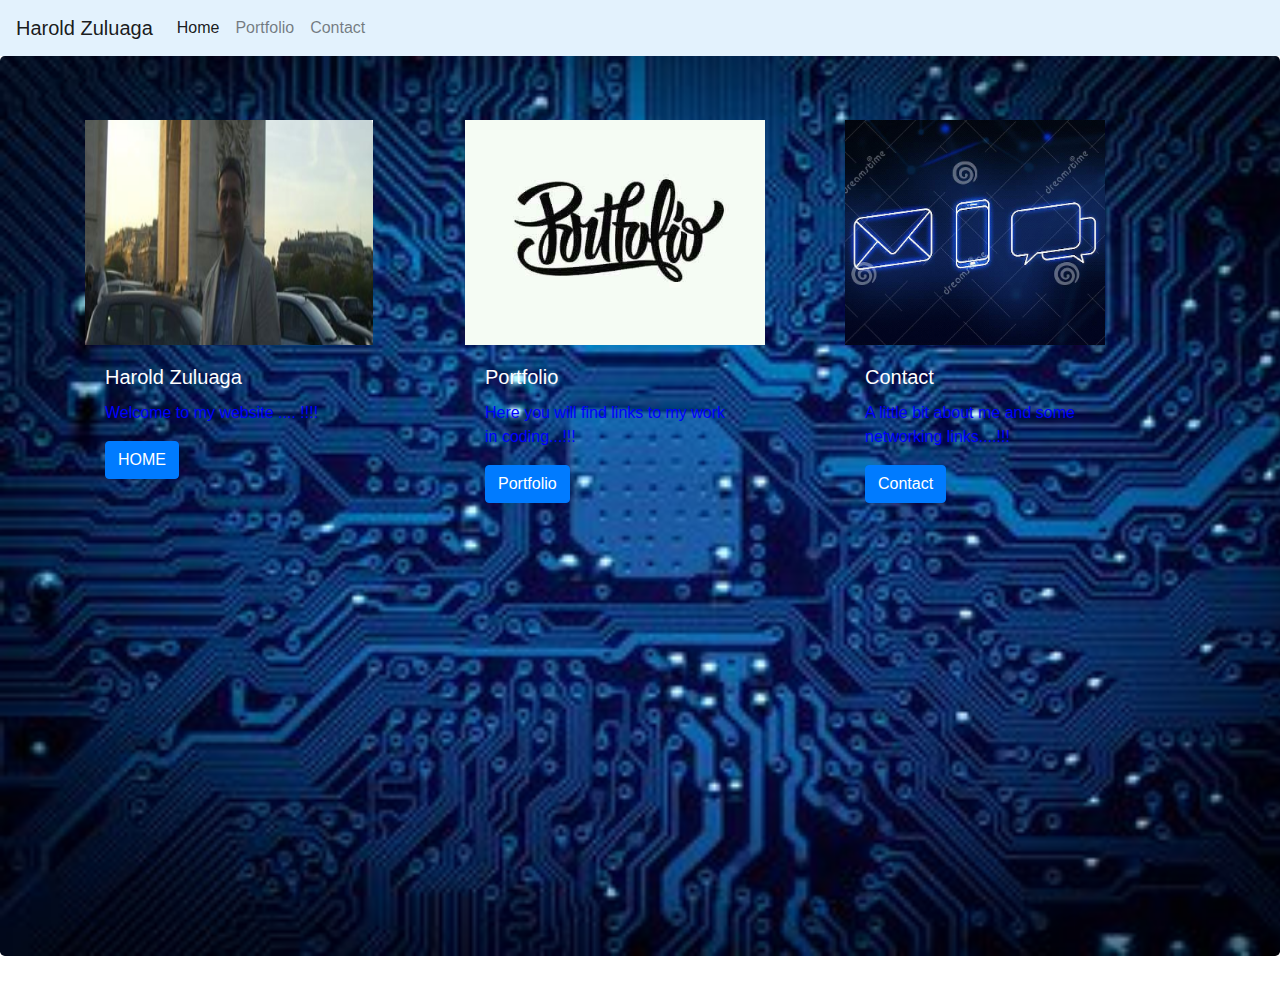
<file: index.html>
<!DOCTYPE html>
<html lang="en-us">
  <head>
    <meta charset="UTF-8" />
    <!-- We need the following responsive meta tag to ensure things scale correctly across varying
  devices. -->
    <meta
      name="viewport"
      content="width=device-width, initial-scale=1, shrink-to-fit=no"
    />

    <title>My First Website</title>

    <!-- We need to bring in the bootstrap CSS -->
    <link
      rel="stylesheet"
      href="https://stackpath.bootstrapcdn.com/bootstrap/4.4.1/css/bootstrap.min.css"
      integrity="sha384-Vkoo8x4CGsO3+Hhxv8T/Q5PaXtkKtu6ug5TOeNV6gBiFeWPGFN9MuhOf23Q9Ifjh"
      crossorigin="anonymous"
    />
    <link rel="stylesheet" href="css/style.css" />
  </head>
  <body>
    <nav
      class="navbar navbar-expand-lg navbar-light"
      style="background-color: #e3f2fd;"
    >
      <a class="navbar-brand" href="#">Harold Zuluaga</a>
      <button
        class="navbar-toggler"
        type="button"
        data-toggle="collapse"
        data-target="#navbarSupportedContent"
        aria-controls="navbarSupportedContent"
        aria-expanded="false"
        aria-label="Toggle navigation"
      >
        <span class="navbar-toggler-icon"></span>
      </button>

      <div class="collapse navbar-collapse" id="navbarSupportedContent">
        <ul class="navbar-nav">
          <li class="nav-item active">
            <a class="nav-link" href="index.html"
              >Home</a>
          </li>
          <li class="nav-item">
            <a class="nav-link" href="portfolio.html">Portfolio</a>
          </li>
          <li class="nav-item">
            <a class="nav-link" href="contact.html">Contact</a>
          </li>
        </ul>
      </div>
    </nav>
    <div class="jumbotron">
      <div class="container">
        <div class="row align-items-center">
          <div class="col-sm-9 col-md-6 col-lg-3 mr-auto">
            <div class="card1" style="width: 18rem;">
              <a href="index.html">
                <img src="assets/images/me-fb-pict.png" class="card1" alt="Home">
              </a>
              <div class="card-body">
                <h5 class="card-title">Harold Zuluaga</h5>
                <p class="card-text">Welcome to my website .... !!!!</p>
                <a href="index.html" class="btn btn-primary">HOME</a>
              </div>
            </div>
          </div>
        <div class="col-sm-9 col-md-6 col-lg-3 mr-auto">
            <div class="card2" style="width: 18rem;">
              <a href="portfolio.html">
              <img src="assets/images/portfolio.jpg" class="card2" alt="Portfolio">
              </a>
              <div class="card-body">
                <h5 class="card-title">Portfolio</h5>
                <p class="card-text">Here you will find links to my work in coding...!!!</p>
                <a href="portfolio.html" class="btn btn-primary">Portfolio</a>
              </div>
            </div>
        </div>
        <div class="col-sm-9 col-md-6 col-lg-3 mr-auto">
            <div class="card2" style="width: 18rem;">
              <a href="contact.html">
              <img src="assets/images/contact.jpg" class="card3" alt="...">
              </a> 
              <div class="card-body">
                  <h5 class="card-title">Contact</h5>
                  <p class="card-text">A little bit about me and some networking links....!!!</p>
                  <a href="contact.html" class="btn btn-primary">Contact</a>
                </div>
            </div>
          </div>
    </div>

    <!-- Here we bring in some scripts required to allow some Bootstrap components to work.
    For now, this is code to copy and paste. We'll get to script elements soon enough. -->
    <script
      src="https://code.jquery.com/jquery-3.4.1.slim.min.js"
      integrity="sha384-J6qa4849blE2+poT4WnyKhv5vZF5SrPo0iEjwBvKU7imGFAV0wwj1yYfoRSJoZ+n"
      crossorigin="anonymous"
    ></script>
    <script
      src="https://cdn.jsdelivr.net/npm/popper.js@1.16.0/dist/umd/popper.min.js"
      integrity="sha384-Q6E9RHvbIyZFJoft+2mJbHaEWldlvI9IOYy5n3zV9zzTtmI3UksdQRVvoxMfooAo"
      crossorigin="anonymous"
    ></script>
    <script
      src="https://stackpath.bootstrapcdn.com/bootstrap/4.4.1/js/bootstrap.min.js"
      integrity="sha384-wfSDF2E50Y2D1uUdj0O3uMBJnjuUD4Ih7YwaYd1iqfktj0Uod8GCExl3Og8ifwB6"
      crossorigin="anonymous"
    ></script>
  </body>
</html>
</file>
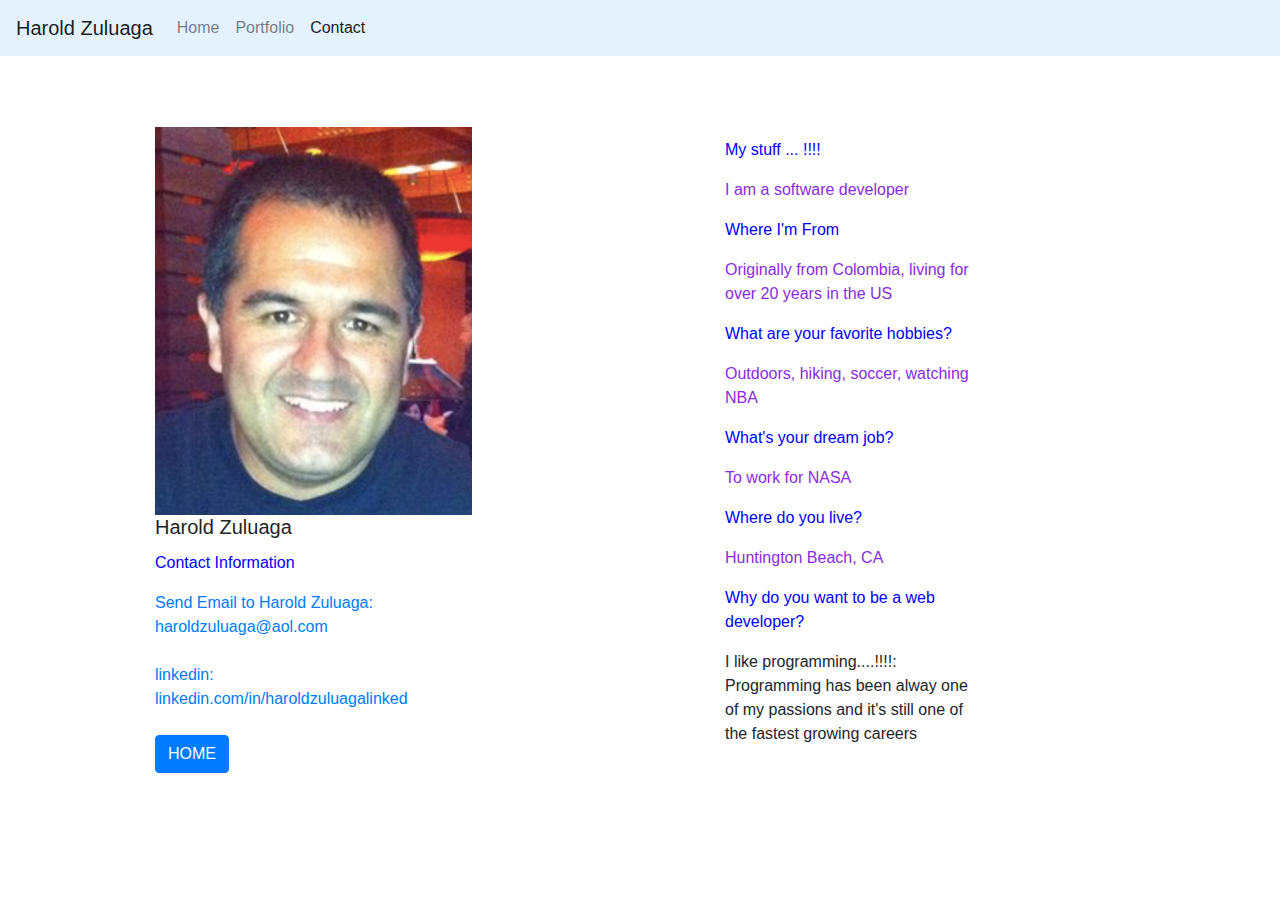
<file: contact.html>
<!DOCTYPE html>
<html lang="en-us">
  <head>
    <meta charset="UTF-8" />
    <!-- We need the following responsive meta tag to ensure things scale correctly across varying
      devices. -->
    <meta
      name="viewport"
      content="width=device-width, initial-scale=1, shrink-to-fit=no"
    />

    <title>My First Website</title>

    <!-- We need to bring in the bootstrap CSS -->
    <link
      rel="stylesheet"
      href="https://stackpath.bootstrapcdn.com/bootstrap/4.4.1/css/bootstrap.min.css"
      integrity="sha384-Vkoo8x4CGsO3+Hhxv8T/Q5PaXtkKtu6ug5TOeNV6gBiFeWPGFN9MuhOf23Q9Ifjh"
      crossorigin="anonymous"
    />
    <link rel="stylesheet" href="css/style.css" />
  </head>
  <nav
    class="navbar navbar-expand-lg navbar-light"
    style="background-color: #e3f2fd;"
  >
    <a class="navbar-brand" href="#">Harold Zuluaga</a>
    <button
      class="navbar-toggler"
      type="button"
      data-toggle="collapse"
      data-target="#navbarSupportedContent"
      aria-controls="navbarSupportedContent"
      aria-expanded="false"
      aria-label="Toggle navigation"
    >
      <span class="navbar-toggler-icon"></span>
    </button>

    <div class="collapse navbar-collapse" id="navbarSupportedContent">
      <ul class="navbar-nav mr-auto">
        <li class="nav-item inactive">
          <a class="nav-link" href="index.html"
            >Home <span class="sr-only">(current)</span></a
          >
        </li>
        <li class="nav-item">
          <a class="nav-link" href="portfolio.html">Portfolio</a>
        </li>
        <li class="nav-item active">
          <a class="nav-link" href="contact.html">Contact</a>
        </li>
      </ul>
    </div>
  </nav>
  <section class="details">
    <div class="container">
      <div class="row align-items-center">
        <div class="col-sm-9 col-md-6 col-lg-3 mr-auto">
          <div class="card1" style="width: 18rem;">
            <div class="card-body">
              <a href="contact.html">
                <img src="assets/images/hz_contact.png" class="personalpict" alt="Portfolio">
                </a>
              <h5 class="card-title">Harold Zuluaga</h5>
              <p class="card-text">Contact Information</p>
              <a href="mailto:haroldzuluaga@aol.com">Send Email to Harold Zuluaga: haroldzuluaga@aol.com</a>
              <br></br>
              <a href="linkedin.com/in/haroldzuluagalinked">linkedin: linkedin.com/in/haroldzuluagalinked</a>
              <br></br>
              <a href="index.html" class="btn btn-primary">HOME</a>
            </div>
          </div>
        </div>
        <div class="col-sm-9 col-md-6 col-lg-3 mr-auto">
          <div class="card1" style="width: 18rem;">
            <div class="card-body">
              <h5 class="card-title"></h5>
              <p class="card-text">My stuff ... !!!!</p>
              <p style="color: blueviolet;">I am a software developer</p>
              <p style="color: blue">Where I'm From</p>
              <p style="color: blueviolet;">Originally from Colombia, living for over 20 years in the US</p>
              <p style="color: blue">What are your favorite hobbies?</p>
              <p style="color: blueviolet;">Outdoors, hiking, soccer, watching NBA</p>
              <p style="color: blue">What's your dream job?</p>
              <p style="color: blueviolet;">To work for NASA</p>
              <p style="color: blue">Where do you live?</p>
              <p style="color: blueviolet;">Huntington Beach, CA</p>
              <p style="color: blue">Why do you want to be a web developer?</p>
              <p>
                  I like programming....!!!!: Programming has been alway one of my passions
                  and it's still one of the fastest growing careers
              </p>
            </div>
          </div>
        </div>
      </div>
    </div>      
  </section>

  <!-- Here we bring in some scripts required to allow some Bootstrap components to work.
    For now, this is code to copy and paste. We'll get to script elements soon enough. -->
  <script
    src="https://code.jquery.com/jquery-3.4.1.slim.min.js"
    integrity="sha384-J6qa4849blE2+poT4WnyKhv5vZF5SrPo0iEjwBvKU7imGFAV0wwj1yYfoRSJoZ+n"
    crossorigin="anonymous"
  ></script>
  <script
    src="https://cdn.jsdelivr.net/npm/popper.js@1.16.0/dist/umd/popper.min.js"
    integrity="sha384-Q6E9RHvbIyZFJoft+2mJbHaEWldlvI9IOYy5n3zV9zzTtmI3UksdQRVvoxMfooAo"
    crossorigin="anonymous"
  ></script>
  <script
    src="https://stackpath.bootstrapcdn.com/bootstrap/4.4.1/js/bootstrap.min.js"
    integrity="sha384-wfSDF2E50Y2D1uUdj0O3uMBJnjuUD4Ih7YwaYd1iqfktj0Uod8GCExl3Og8ifwB6"
    crossorigin="anonymous"
  ></script>
</html>
</file>
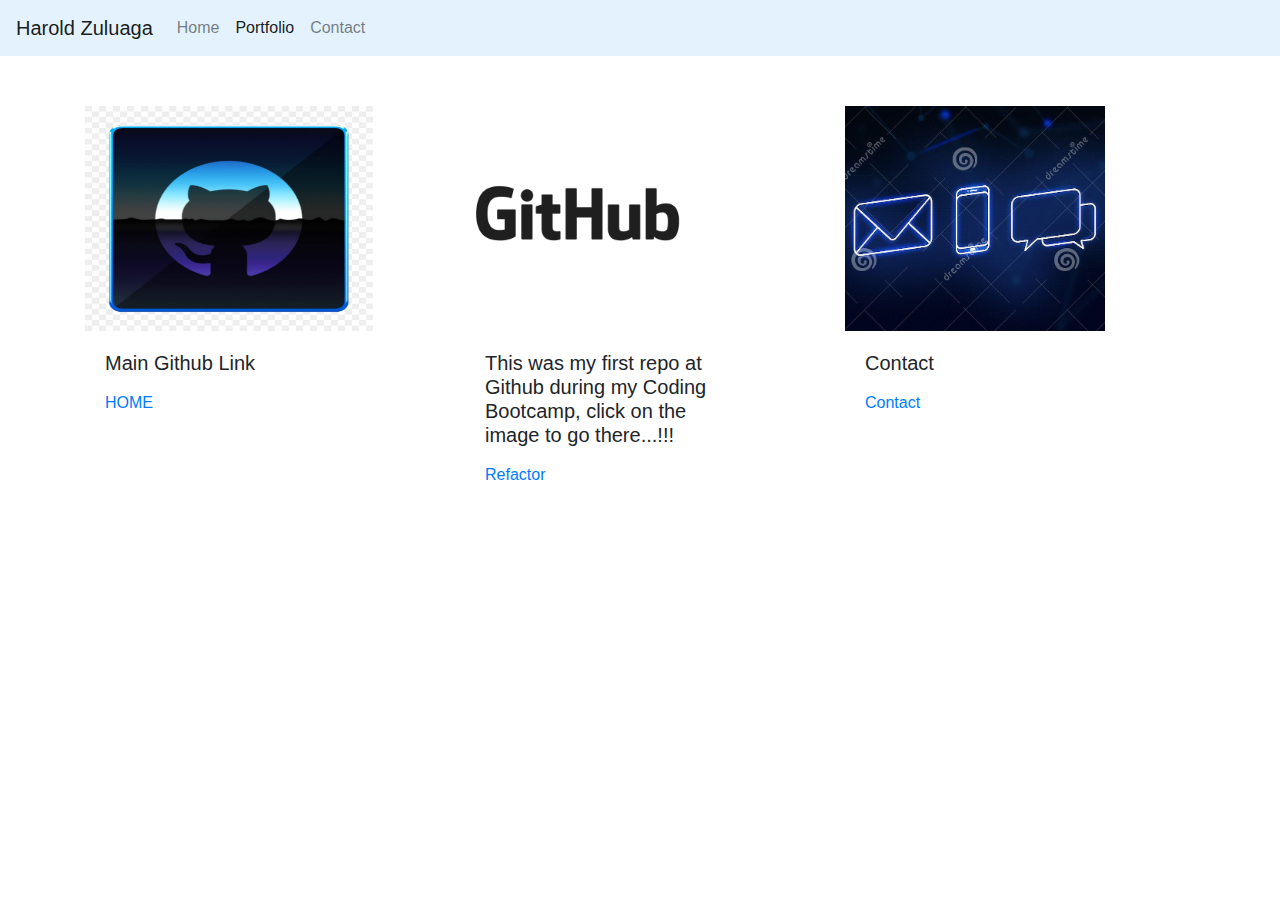
<file: portfolio.html>
<!DOCTYPE html>
<html lang="en-us">
  <head>
    <meta charset="UTF-8" />
    <!-- We need the following responsive meta tag to ensure things scale correctly across varying
      devices. -->
    <meta
      name="viewport"
      content="width=device-width, initial-scale=1, shrink-to-fit=no"
    />

    <title>My First Website</title>

    <!-- We need to bring in the bootstrap CSS -->
    <link
      rel="stylesheet"
      href="https://stackpath.bootstrapcdn.com/bootstrap/4.4.1/css/bootstrap.min.css"
      integrity="sha384-Vkoo8x4CGsO3+Hhxv8T/Q5PaXtkKtu6ug5TOeNV6gBiFeWPGFN9MuhOf23Q9Ifjh"
      crossorigin="anonymous"
    />
    <link rel="stylesheet" href="css/style.css" />
  </head>
  <nav
    class="navbar navbar-expand-lg navbar-light"
    style="background-color: #e3f2fd;"
  >
    <a class="navbar-brand" href="#">Harold Zuluaga</a>
    <button
      class="navbar-toggler"
      type="button"
      data-toggle="collapse"
      data-target="#navbarSupportedContent"
      aria-controls="navbarSupportedContent"
      aria-expanded="false"
      aria-label="Toggle navigation"
    >
      <span class="navbar-toggler-icon"></span>
    </button>

    <div class="collapse navbar-collapse" id="navbarSupportedContent">
      <ul class="navbar-nav mr-auto">
        <li class="nav-item inactive">
          <a class="nav-link" href="index.html"
            >Home <span class="sr-only">(current)</span></a
          >
        </li>
        <li class="nav-item active">
          <a class="nav-link" href="portfolio.html">Portfolio</a>
        </li>
        <li class="nav-item">
          <a class="nav-link" href="contact.html">Contact</a>
        </li>
      </ul>
    </div>
  </nav>
  <section class="collection">
    <div class="container">
      <div class="row align-items-center">
        <div class="col-sm-9 col-md-6 col-lg-3 mr-auto">
          <div class="card1" style="width: 18rem;">
            <a href="https://github.com/harzulu65/Harzulu65.github.io">
              <img src="assets/images/github-icon.png" class="card1" alt="Home">
            </a>
            <div class="card-body">
              <h5 class="card-title">Main Github Link</h5>
              <p class="card-text"></p>
              <a href="index.html">HOME</a>
            </div>
          </div>
        </div>
      <div class="col-sm-9 col-md-6 col-lg-3 mr-auto">
          <div class="card2" style="width: 18rem;">
            <a href="https://harzulu65.github.io/HaroldZuluagaRefactor">
            <img src="assets/images/github-logo.png" class="card2" alt="Portfolio">
            </a>
            <div class="card-body">
              <h5 class="card-title">This was my first repo at Github during my Coding Bootcamp, click on the image to go there...!!!</h5>
              <p class="card-text"></p>
              <a href="https://harzulu65.github.io/HaroldZuluagaRefactor">Refactor</a>
            </div>
          </div>
      </div>
      <div class="col-sm-9 col-md-6 col-lg-3 mr-auto">
          <div class="card2" style="width: 18rem;">
            <a href="contact.html">
            <img src="assets/images/contact.jpg" class="card3" alt="...">
            </a> 
            <div class="card-body">
                <h5 class="card-title">Contact</h5>
                <p class="card-text"></p>
                <a href="contact.html">Contact</a>
              </div>
          </div>
        </div>
  </section>

  <!-- Here we bring in some scripts required to allow some Bootstrap components to work.
    For now, this is code to copy and paste. We'll get to script elements soon enough. -->
  <script
    src="https://code.jquery.com/jquery-3.4.1.slim.min.js"
    integrity="sha384-J6qa4849blE2+poT4WnyKhv5vZF5SrPo0iEjwBvKU7imGFAV0wwj1yYfoRSJoZ+n"
    crossorigin="anonymous"
  ></script>
  <script
    src="https://cdn.jsdelivr.net/npm/popper.js@1.16.0/dist/umd/popper.min.js"
    integrity="sha384-Q6E9RHvbIyZFJoft+2mJbHaEWldlvI9IOYy5n3zV9zzTtmI3UksdQRVvoxMfooAo"
    crossorigin="anonymous"
  ></script>
  <script
    src="https://stackpath.bootstrapcdn.com/bootstrap/4.4.1/js/bootstrap.min.js"
    integrity="sha384-wfSDF2E50Y2D1uUdj0O3uMBJnjuUD4Ih7YwaYd1iqfktj0Uod8GCExl3Og8ifwB6"
    crossorigin="anonymous"
  ></script>
</html>
</file>
<file: css/style.css>
.jumbotron {
  background-image: url("https://harzulu65.github.io/haroldzuluaga.github.io/assets/images/technology-background.jpg");
  background-size: cover;
  height: 100vh;
  color: white;
}
.card1 {
  background-position: center;
  background-repeat: no-repeat;
  height: 25vh;
  width: 100%;
}
.card2 {
  background-position: center;
  background-repeat: no-repeat;
  height: 25vh;
}
.card3 {
  background-position: center;
  background-repeat: no-repeat;
  height: 25vh;
}

.details {
  margin-top: 50px;
  margin-left: 100px;
}
.collection {
  margin-top: 50px;
}

.card-text {
  color: blue;
}
</file>
